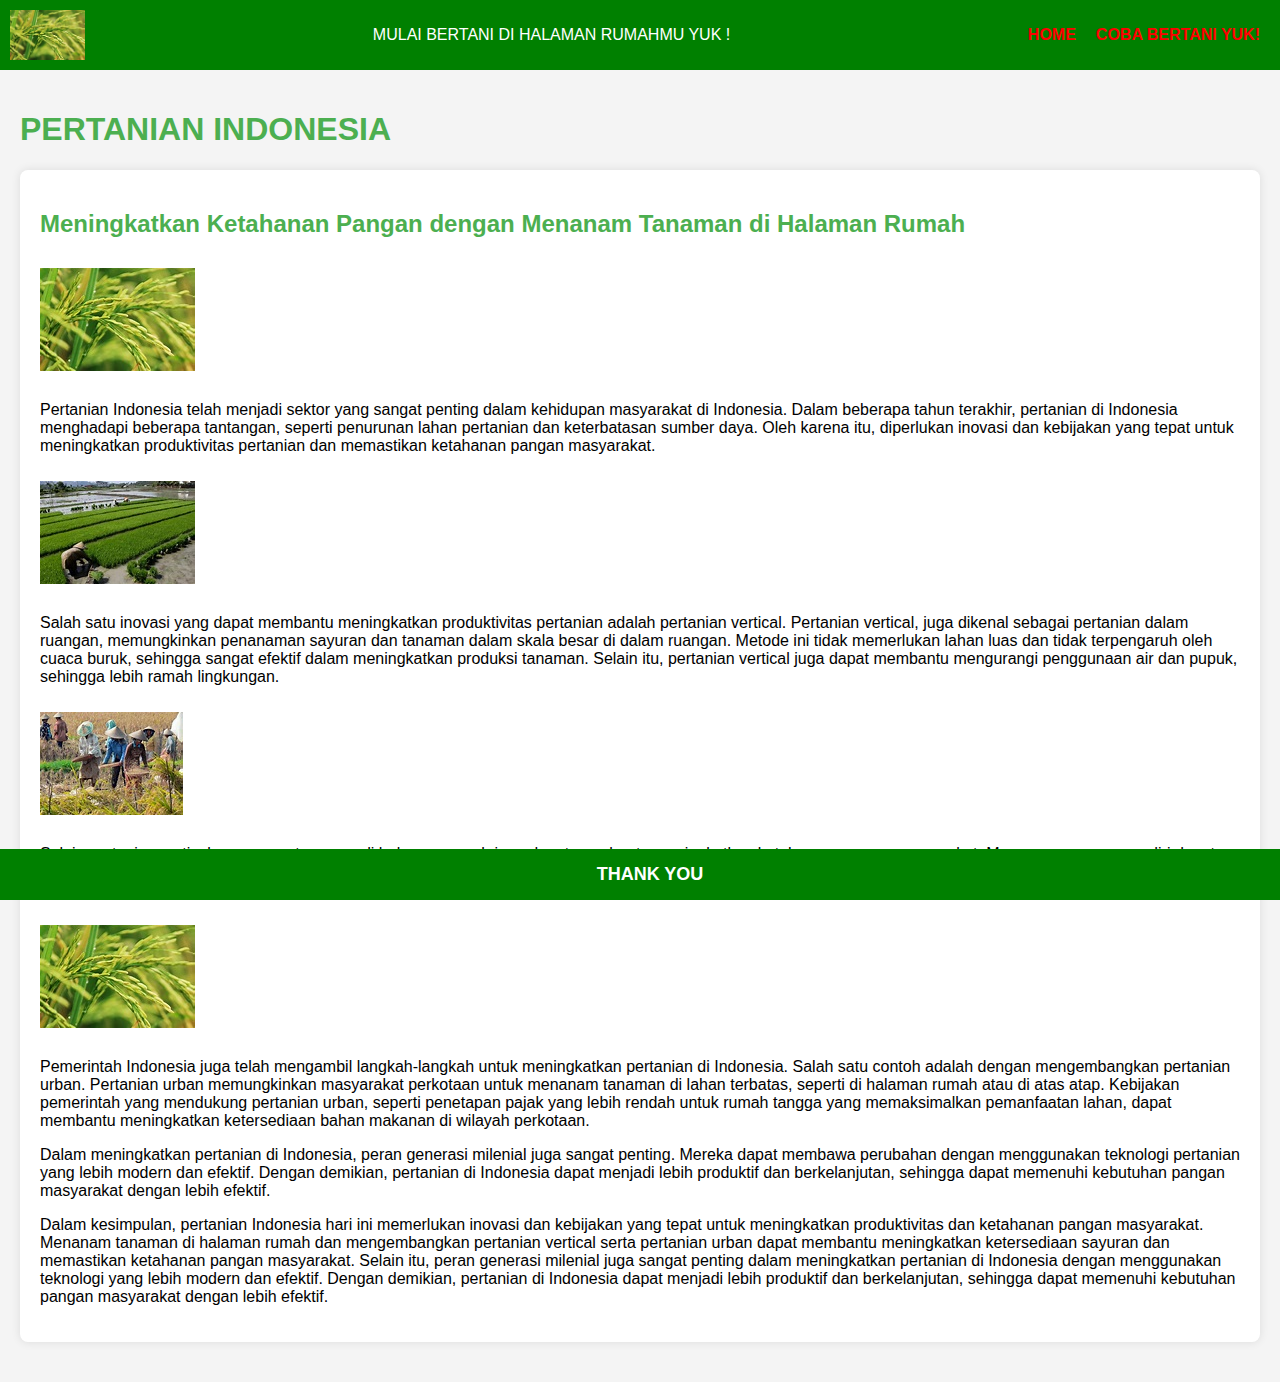
<file: index.html>
<!DOCTYPE html>
<html lang="en">
<head>
    <meta charset="UTF-8">
    <meta name="viewport" content="width=device-width, initial-scale=1.0">
    <title>PERTANIAN</title>
    <style>
        body {
            font-family: Arial, sans-serif;
            background-color: #f4f4f4;
            margin: 0;
            padding: 0;
        }
        .navbar-container {
            background-color: #008000;
            padding: 10px;
            display: flex;
            justify-content: space-between;
            align-items: center;
            color: white;
        }
        .navbar-container ul {
            list-style-type: none;
            padding: 0;
            display: flex;
            margin: 0;
        }
        .navbar-container li {
            margin: 0 10px;
        }
        .navbar-container a {
            color: #ff0000;
            text-decoration: none;
            font-weight: bold;
        }
        .navbar-container a:hover {
            color: #fff;
        }
        .navbar-container img {
            height: 50px;
        }
        .container-content {
            padding: 20px;
        }
        .container-content h1 {
            color: #4CAF50;
        }
        .essay-content {
            background-color: white;
            padding: 20px;
            box-shadow: 0 0 10px rgba(0, 0, 0, 0.1);
            border-radius: 8px;
            margin-bottom: 20px;
        }
        .essay-content h2 {
            color: #4CAF50;
        }
        .essay-content img {
            max-width: 100%;
            height: auto;
            margin: 10px 0;
        }
        .container-footer {
            background-color: #008000;
            color: white;
            text-align: center;
            padding: 10px;
            position: fixed;
            bottom: 0;
            width: 100%;
        }
        .container-footer h1 {
            font-size: 18px;
            margin: 5px 0;
        }
    </style>
</head>
<body>
    <div class="navbar-container">
        <img src="tani1.jpg" alt="Logo">
        <ul>
            <li>MULAI BERTANI DI HALAMAN RUMAHMU YUK !</li>
        </ul>
        <ul>
            <li><a href="#">HOME</a></li>
            <li><a href="kumpul.html">COBA BERTANI YUK!</a></li>
        </ul>
    </div>
    <div class="container-content">
        <h1>PERTANIAN INDONESIA</h1>
        <div class="essay-content">
            <h2>Meningkatkan Ketahanan Pangan dengan Menanam Tanaman di Halaman Rumah</h2>
            <img src="tani1.jpg" class="TANI1">
            <p>Pertanian Indonesia telah menjadi sektor yang sangat penting dalam kehidupan masyarakat di Indonesia. Dalam beberapa tahun terakhir, pertanian di Indonesia menghadapi beberapa tantangan, seperti penurunan lahan pertanian dan keterbatasan sumber daya. Oleh karena itu, diperlukan inovasi dan kebijakan yang tepat untuk meningkatkan produktivitas pertanian dan memastikan ketahanan pangan masyarakat.</p>
            <img src="tani2.jpeg" alt="Gambar Pertanian 2">
            <p>Salah satu inovasi yang dapat membantu meningkatkan produktivitas pertanian adalah pertanian vertical. Pertanian vertical, juga dikenal sebagai pertanian dalam ruangan, memungkinkan penanaman sayuran dan tanaman dalam skala besar di dalam ruangan. Metode ini tidak memerlukan lahan luas dan tidak terpengaruh oleh cuaca buruk, sehingga sangat efektif dalam meningkatkan produksi tanaman. Selain itu, pertanian vertical juga dapat membantu mengurangi penggunaan air dan pupuk, sehingga lebih ramah lingkungan.</p>
            <img src="tani3.jpeg" alt="Gambar Pertanian 3">
            <p>Selain pertanian vertical, menanam tanaman di halaman rumah juga dapat membantu meningkatkan ketahanan pangan masyarakat. Menanam sayuran sendiri dapat membantu menghemat uang dalam jangka panjang dan memastikan ketersediaan sayuran yang fresh dan berkualitas. Selain itu, menanam tanaman di halaman rumah juga dapat membantu meningkatkan kesadaran masyarakat terhadap pentingnya pertanian dan keterjaminan pangan.</p>
            <img src="tani1.jpg" alt="Gambar Pertanian 4">
            <p>Pemerintah Indonesia juga telah mengambil langkah-langkah untuk meningkatkan pertanian di Indonesia. Salah satu contoh adalah dengan mengembangkan pertanian urban. Pertanian urban memungkinkan masyarakat perkotaan untuk menanam tanaman di lahan terbatas, seperti di halaman rumah atau di atas atap. Kebijakan pemerintah yang mendukung pertanian urban, seperti penetapan pajak yang lebih rendah untuk rumah tangga yang memaksimalkan pemanfaatan lahan, dapat membantu meningkatkan ketersediaan bahan makanan di wilayah perkotaan.</p>
            <p>Dalam meningkatkan pertanian di Indonesia, peran generasi milenial juga sangat penting. Mereka dapat membawa perubahan dengan menggunakan teknologi pertanian yang lebih modern dan efektif. Dengan demikian, pertanian di Indonesia dapat menjadi lebih produktif dan berkelanjutan, sehingga dapat memenuhi kebutuhan pangan masyarakat dengan lebih efektif.</p>
            <p>Dalam kesimpulan, pertanian Indonesia hari ini memerlukan inovasi dan kebijakan yang tepat untuk meningkatkan produktivitas dan ketahanan pangan masyarakat. Menanam tanaman di halaman rumah dan mengembangkan pertanian vertical serta pertanian urban dapat membantu meningkatkan ketersediaan sayuran dan memastikan ketahanan pangan masyarakat. Selain itu, peran generasi milenial juga sangat penting dalam meningkatkan pertanian di Indonesia dengan menggunakan teknologi yang lebih modern dan efektif. Dengan demikian, pertanian di Indonesia dapat menjadi lebih produktif dan berkelanjutan, sehingga dapat memenuhi kebutuhan pangan masyarakat dengan lebih efektif.</p>
        </div>
    </div>
    <div class="container-footer">
        <h1>THANK YOU</h1>
    </div>
</body>
</html>
</file>
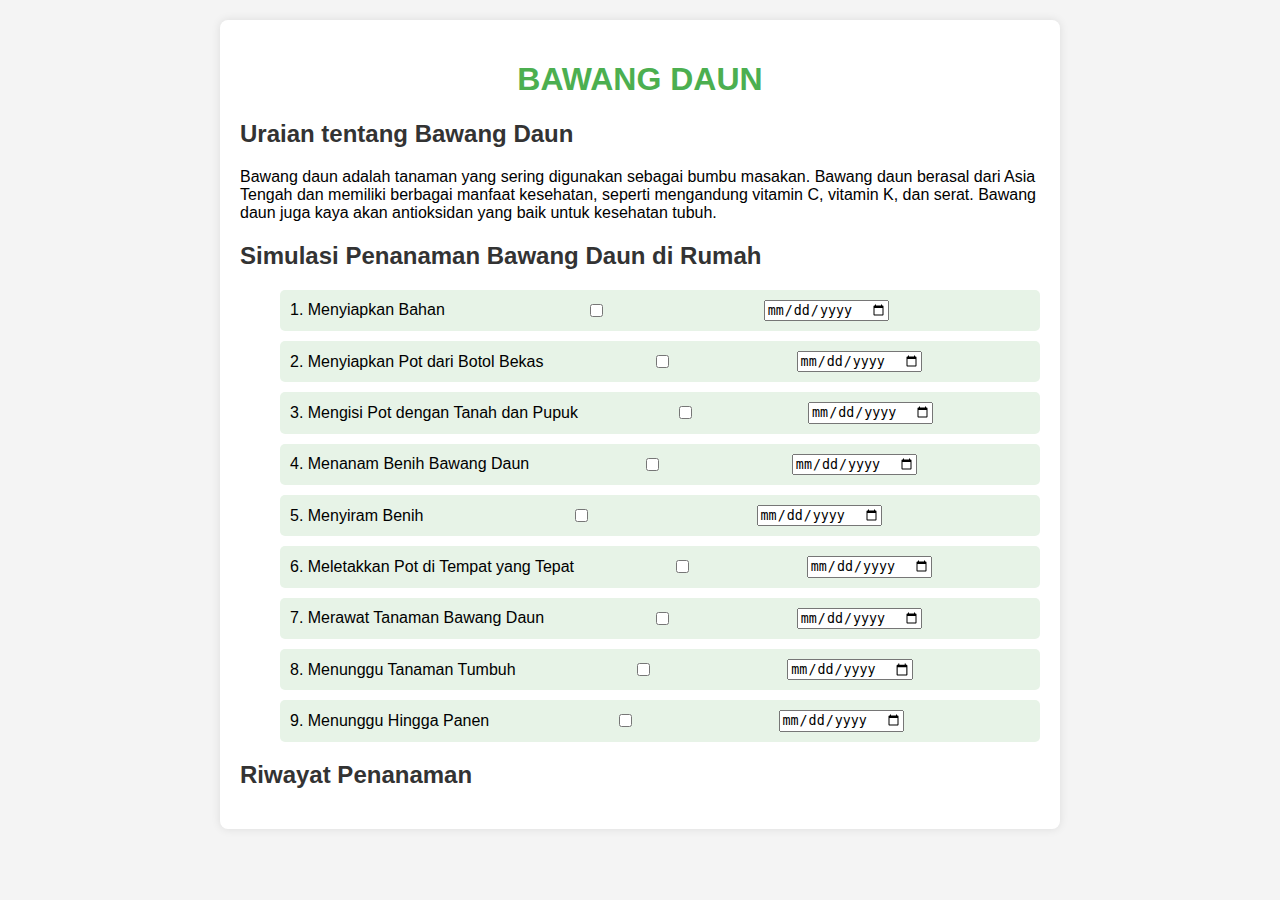
<file: bdaun.html>
<!DOCTYPE html>
<html lang="en">
<head>
    <meta charset="UTF-8">
    <meta name="viewport" content="width=device-width, initial-scale=1.0">
    <title>Penanaman Bawang Daun di Rumah</title>
    <style>
        body {
            font-family: Arial, sans-serif;
            background-color: #f4f4f4;
            margin: 0;
            padding: 20px;
        }
        .container {
            max-width: 800px;
            margin: auto;
            background: white;
            padding: 20px;
            box-shadow: 0 0 10px rgba(0, 0, 0, 0.1);
            border-radius: 8px;
        }
        h1 {
            text-align: center;
            color: #4CAF50;
        }
        h2 {
            color: #333;
        }
        ul {
            list-style-type: none;
            padding: 0;
        }
        li {
            background: #e7f3e7;
            margin: 10px 0;
            padding: 10px;
            border-radius: 5px;
        }
        .task {
            display: flex;
            justify-content: space-between;
            align-items: center;
        }
        .task input[type="checkbox"] {
            margin-right: 10px;
        }
        .task input[type="date"] {
            margin-left: 10px;
        }
        .message-box {
            display: none;
            position: fixed;
            top: 50%;
            left: 50%;
            transform: translate(-50%, -50%);
            width: 200px;
            padding: 20px;
            background-color: white;
            box-shadow: 0 0 10px rgba(0, 0, 0, 0.1);
            border-radius: 8px;
            text-align: center;
        }
        .message-box img {
            width: 80px;
            height: 80px;
        }
    </style>
    <script>
        document.addEventListener('DOMContentLoaded', function() {
            const tasks = document.querySelectorAll('.task input[type="checkbox"]');
            tasks.forEach(task => {
                task.addEventListener('change', function() {
                    const taskDateInput = this.parentElement.querySelector('input[type="date"]');
                    if (this.checked) {
                        const now = new Date();
                        taskDateInput.value = now.toISOString().substring(0, 10);
                    } else {
                        taskDateInput.value = '';
                    }
                    updateHistory();
                    checkCompletion();
                });
            });
        });

        function updateHistory() {
            const history = [];
            document.querySelectorAll('.task input[type="checkbox"]').forEach(task => {
                if (task.checked) {
                    const taskName = task.parentElement.querySelector('label').innerText;
                    const taskDate = task.parentElement.querySelector('input[type="date"]').value;
                    history.push(`${taskDate}: ${taskName}`);
                }
            });
            document.getElementById('history').innerText = history.join('\n');
        }

        function checkCompletion() {
            const tasks = document.querySelectorAll('.task input[type="checkbox"]');
            if (Array.from(tasks).every(task => task.checked)) {
                showCompletionMessage();
            }
        }

        function showCompletionMessage() {
            const messageBox = document.createElement('div');
            messageBox.classList.add('message-box');
            messageBox.innerHTML = `
                <img src="https://via.placeholder.com/80x80.png?text=🥳" alt="Selamat">
                <p>Selamat! Bawang daunmu siap dipanen.</p>
            `;
            document.body.appendChild(messageBox);
            messageBox.style.display = 'block';
            setTimeout(() => {
                messageBox.style.display = 'none';
            }, 3000);
        }
    </script>
</head>
<body>
    <div class="container">
        <h1>BAWANG DAUN</h1>
        <h2>Uraian tentang Bawang Daun</h2>
        <p>Bawang daun adalah tanaman yang sering digunakan sebagai bumbu masakan. Bawang daun berasal dari Asia Tengah dan memiliki berbagai manfaat kesehatan, seperti mengandung vitamin C, vitamin K, dan serat. Bawang daun juga kaya akan antioksidan yang baik untuk kesehatan tubuh.</p>
        
        <h2>Simulasi Penanaman Bawang Daun di Rumah</h2>
        <ol>
            <li class="task">
                <label>1. Menyiapkan Bahan</label>
                <input type="checkbox">
                <input type="date">
                <span class="timestamp"></span>
            </li>
            <li class="task">
                <label>2. Menyiapkan Pot dari Botol Bekas</label>
                <input type="checkbox">
                <input type="date">
                <span class="timestamp"></span>
            </li>
            <li class="task">
                <label>3. Mengisi Pot dengan Tanah dan Pupuk</label>
                <input type="checkbox">
                <input type="date">
                <span class="timestamp"></span>
            </li>
            <li class="task">
                <label>4. Menanam Benih Bawang Daun</label>
                <input type="checkbox">
                <input type="date">
                <span class="timestamp"></span>
            </li>
            <li class="task">
                <label>5. Menyiram Benih</label>
                <input type="checkbox">
                <input type="date">
                <span class="timestamp"></span>
            </li>
            <li class="task">
                <label>6. Meletakkan Pot di Tempat yang Tepat</label>
                <input type="checkbox">
                <input type="date">
                <span class="timestamp"></span>
            </li>
            <li class="task">
                <label>7. Merawat Tanaman Bawang Daun</label>
                <input type="checkbox">
                <input type="date">
                <span class="timestamp"></span>
            </li>
            <li class="task">
                <label>8. Menunggu Tanaman Tumbuh</label>
                <input type="checkbox">
                <input type="date">
                <span class="timestamp"></span>
            </li>
            <li class="task">
                <label>9. Menunggu Hingga Panen</label>
                <input type="checkbox">
                <input type="date">
                <span class="timestamp"></span>
            </li>
        </ol>
        
        <h2>Riwayat Penanaman</h2>
        <pre id="history"></pre>
    </div>
</body>
</html>
</file>
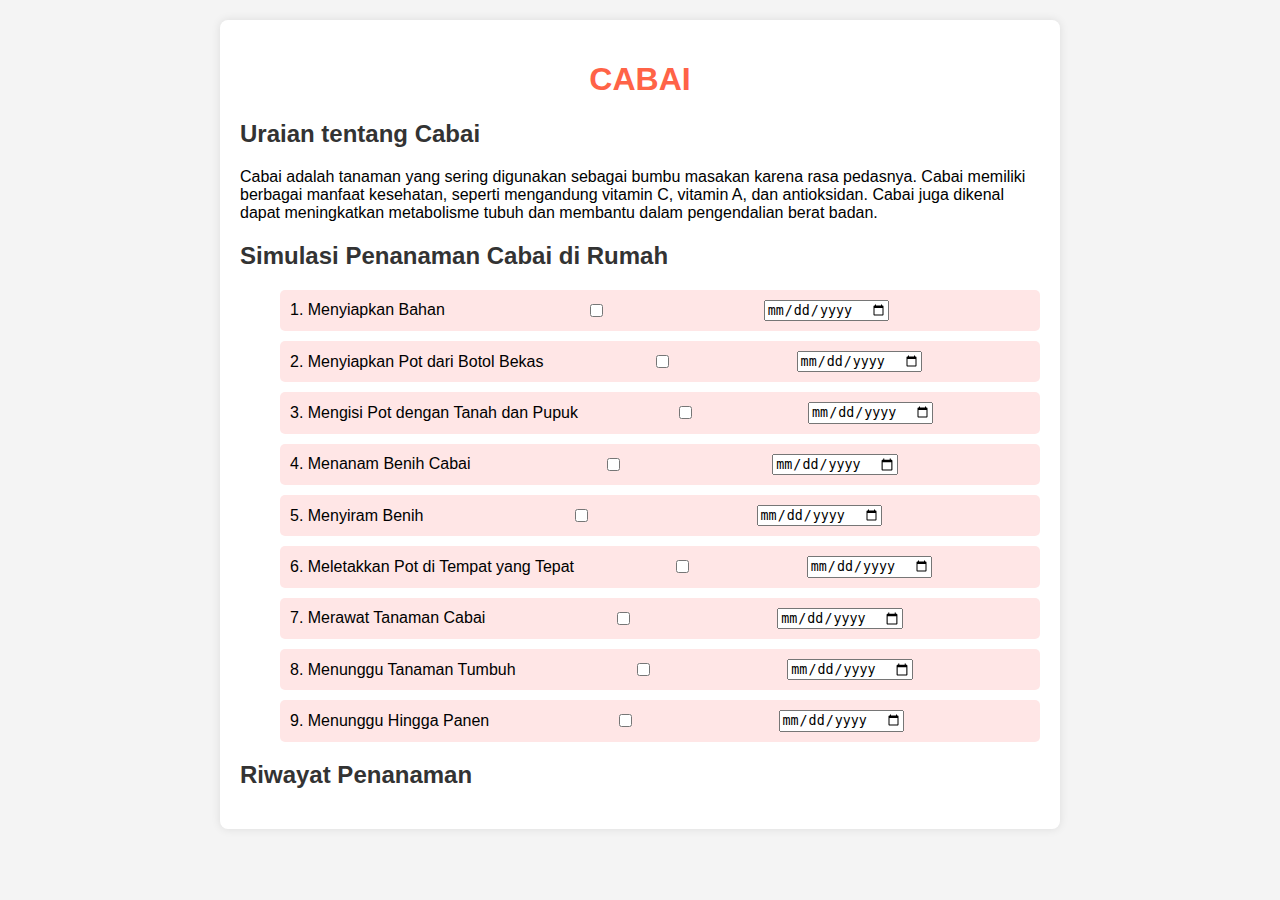
<file: cabai.html>
<!DOCTYPE html>
<html lang="en">
<head>
    <meta charset="UTF-8">
    <meta name="viewport" content="width=device-width, initial-scale=1.0">
    <title>Penanaman Cabai di Rumah</title>
    <style>
        body {
            font-family: Arial, sans-serif;
            background-color: #f4f4f4;
            margin: 0;
            padding: 20px;
        }
        .container {
            max-width: 800px;
            margin: auto;
            background: white;
            padding: 20px;
            box-shadow: 0 0 10px rgba(0, 0, 0, 0.1);
            border-radius: 8px;
        }
        h1 {
            text-align: center;
            color: #FF6347; /* Tomato color */
        }
        h2 {
            color: #333;
        }
        ul {
            list-style-type: none;
            padding: 0;
        }
        li {
            background: #ffe6e6; /* Light red background */
            margin: 10px 0;
            padding: 10px;
            border-radius: 5px;
        }
        .task {
            display: flex;
            justify-content: space-between;
            align-items: center;
        }
        .task input[type="checkbox"] {
            margin-right: 10px;
        }
        .task input[type="date"] {
            margin-left: 10px;
        }
        .message-box {
            display: none;
            position: fixed;
            top: 50%;
            left: 50%;
            transform: translate(-50%, -50%);
            width: 200px;
            padding: 20px;
            background-color: white;
            box-shadow: 0 0 10px rgba(0, 0, 0, 0.1);
            border-radius: 8px;
            text-align: center;
        }
        .message-box img {
            width: 80px;
            height: 80px;
        }
    </style>
    <script>
        document.addEventListener('DOMContentLoaded', function() {
            const tasks = document.querySelectorAll('.task input[type="checkbox"]');
            tasks.forEach(task => {
                task.addEventListener('change', function() {
                    const taskDateInput = this.parentElement.querySelector('input[type="date"]');
                    if (this.checked) {
                        const now = new Date();
                        taskDateInput.value = now.toISOString().substring(0, 10);
                    } else {
                        taskDateInput.value = '';
                    }
                    updateHistory();
                    checkCompletion();
                });
            });
        });

        function updateHistory() {
            const history = [];
            document.querySelectorAll('.task input[type="checkbox"]').forEach(task => {
                if (task.checked) {
                    const taskName = task.parentElement.querySelector('label').innerText;
                    const taskDate = task.parentElement.querySelector('input[type="date"]').value;
                    history.push(`${taskDate}: ${taskName}`);
                }
            });
            document.getElementById('history').innerText = history.join('\n');
        }

        function checkCompletion() {
            const tasks = document.querySelectorAll('.task input[type="checkbox"]');
            if (Array.from(tasks).every(task => task.checked)) {
                showCompletionMessage();
            }
        }

        function showCompletionMessage() {
            const messageBox = document.createElement('div');
            messageBox.classList.add('message-box');
            messageBox.innerHTML = `
                <img src="https://via.placeholder.com/80x80.png?text=🥳" alt="Selamat">
                <p>Selamat! Cabai Anda siap dipanen.</p>
            `;
            document.body.appendChild(messageBox);
            messageBox.style.display = 'block';
            setTimeout(() => {
                messageBox.style.display = 'none';
            }, 3000);
        }
    </script>
</head>
<body>
    <div class="container">
        <h1>CABAI</h1>
        <h2>Uraian tentang Cabai</h2>
        <p>Cabai adalah tanaman yang sering digunakan sebagai bumbu masakan karena rasa pedasnya. Cabai memiliki berbagai manfaat kesehatan, seperti mengandung vitamin C, vitamin A, dan antioksidan. Cabai juga dikenal dapat meningkatkan metabolisme tubuh dan membantu dalam pengendalian berat badan.</p>
        
        <h2>Simulasi Penanaman Cabai di Rumah</h2>
        <ol>
            <li class="task">
                <label>1. Menyiapkan Bahan</label>
                <input type="checkbox">
                <input type="date">
                <span class="timestamp"></span>
            </li>
            <li class="task">
                <label>2. Menyiapkan Pot dari Botol Bekas</label>
                <input type="checkbox">
                <input type="date">
                <span class="timestamp"></span>
            </li>
            <li class="task">
                <label>3. Mengisi Pot dengan Tanah dan Pupuk</label>
                <input type="checkbox">
                <input type="date">
                <span class="timestamp"></span>
            </li>
            <li class="task">
                <label>4. Menanam Benih Cabai</label>
                <input type="checkbox">
                <input type="date">
                <span class="timestamp"></span>
            </li>
            <li class="task">
                <label>5. Menyiram Benih</label>
                <input type="checkbox">
                <input type="date">
                <span class="timestamp"></span>
            </li>
            <li class="task">
                <label>6. Meletakkan Pot di Tempat yang Tepat</label>
                <input type="checkbox">
                <input type="date">
                <span class="timestamp"></span>
            </li>
            <li class="task">
                <label>7. Merawat Tanaman Cabai</label>
                <input type="checkbox">
                <input type="date">
                <span class="timestamp"></span>
            </li>
            <li class="task">
                <label>8. Menunggu Tanaman Tumbuh</label>
                <input type="checkbox">
                <input type="date">
                <span class="timestamp"></span>
            </li>
            <li class="task">
                <label>9. Menunggu Hingga Panen</label>
                <input type="checkbox">
                <input type="date">
                <span class="timestamp"></span>
            </li>
        </ol>
        
        <h2>Riwayat Penanaman</h2>
        <pre id="history"></pre>
    </div>
</body>
</html>
</file>
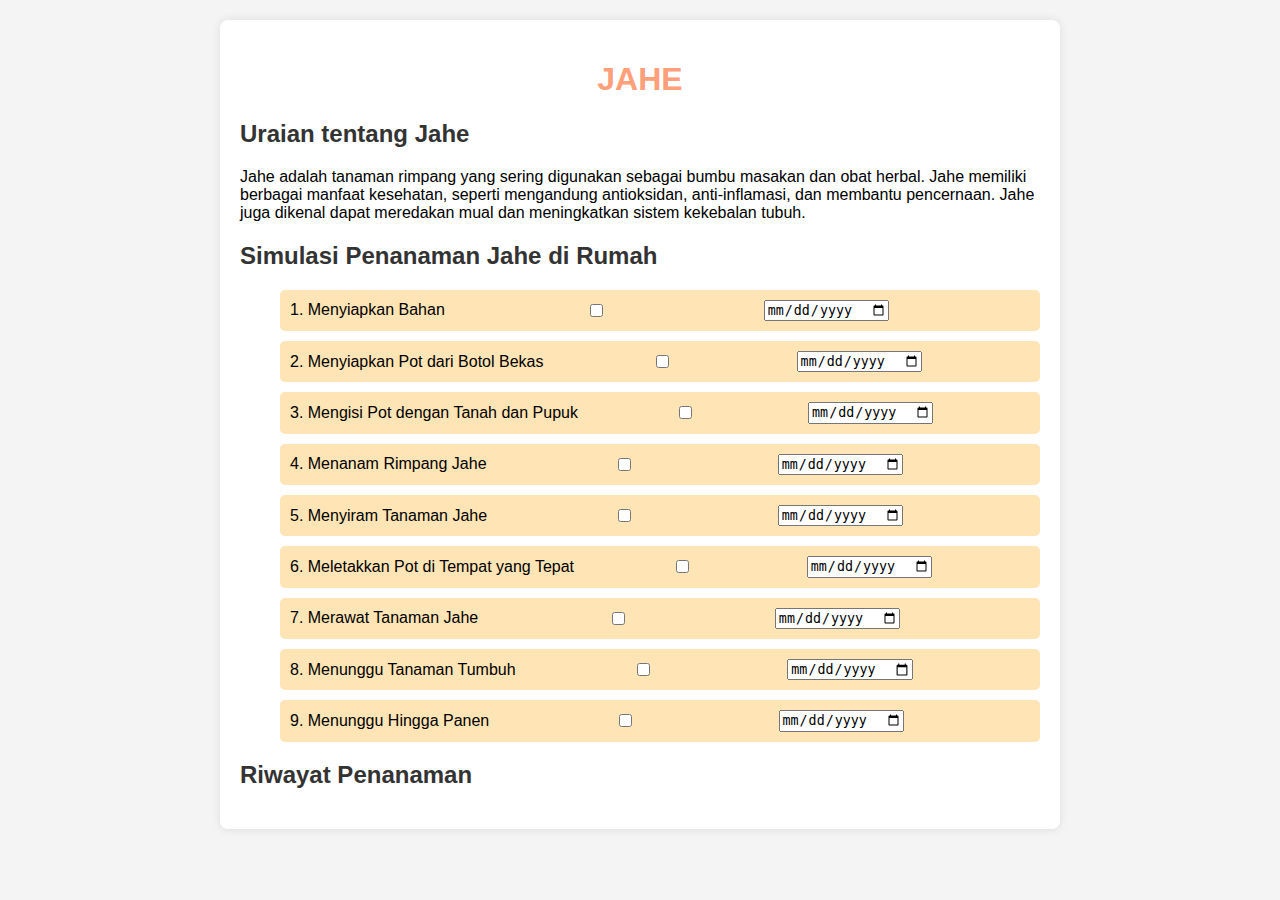
<file: jahe.html>
<!DOCTYPE html>
<html lang="en">
<head>
    <meta charset="UTF-8">
    <meta name="viewport" content="width=device-width, initial-scale=1.0">
    <title>Penanaman Jahe di Rumah</title>
    <style>
        body {
            font-family: Arial, sans-serif;
            background-color: #f4f4f4;
            margin: 0;
            padding: 20px;
        }
        .container {
            max-width: 800px;
            margin: auto;
            background: white;
            padding: 20px;
            box-shadow: 0 0 10px rgba(0, 0, 0, 0.1);
            border-radius: 8px;
        }
        h1 {
            text-align: center;
            color: #FFA07A; /* Light Salmon color */
        }
        h2 {
            color: #333;
        }
        ul {
            list-style-type: none;
            padding: 0;
        }
        li {
            background: #FFE4B5; /* Moccasin background */
            margin: 10px 0;
            padding: 10px;
            border-radius: 5px;
        }
        .task {
            display: flex;
            justify-content: space-between;
            align-items: center;
        }
        .task input[type="checkbox"] {
            margin-right: 10px;
        }
        .task input[type="date"] {
            margin-left: 10px;
        }
        .message-box {
            display: none;
            position: fixed;
            top: 50%;
            left: 50%;
            transform: translate(-50%, -50%);
            width: 200px;
            padding: 20px;
            background-color: white;
            box-shadow: 0 0 10px rgba(0, 0, 0, 0.1);
            border-radius: 8px;
            text-align: center;
        }
        .message-box img {
            width: 80px;
            height: 80px;
        }
    </style>
    <script>
        document.addEventListener('DOMContentLoaded', function() {
            const tasks = document.querySelectorAll('.task input[type="checkbox"]');
            tasks.forEach(task => {
                task.addEventListener('change', function() {
                    const taskDateInput = this.parentElement.querySelector('input[type="date"]');
                    if (this.checked) {
                        const now = new Date();
                        taskDateInput.value = now.toISOString().substring(0, 10);
                    } else {
                        taskDateInput.value = '';
                    }
                    updateHistory();
                    checkCompletion();
                });
            });
        });

        function updateHistory() {
            const history = [];
            document.querySelectorAll('.task input[type="checkbox"]').forEach(task => {
                if (task.checked) {
                    const taskName = task.parentElement.querySelector('label').innerText;
                    const taskDate = task.parentElement.querySelector('input[type="date"]').value;
                    history.push(`${taskDate}: ${taskName}`);
                }
            });
            document.getElementById('history').innerText = history.join('\n');
        }

        function checkCompletion() {
            const tasks = document.querySelectorAll('.task input[type="checkbox"]');
            if (Array.from(tasks).every(task => task.checked)) {
                showCompletionMessage();
            }
        }

        function showCompletionMessage() {
            const messageBox = document.createElement('div');
            messageBox.classList.add('message-box');
            messageBox.innerHTML = `
                <img src="https://via.placeholder.com/80x80.png?text=🥳" alt="Selamat">
                <p>Selamat! Jahe Anda siap dipanen.</p>
            `;
            document.body.appendChild(messageBox);
            messageBox.style.display = 'block';
            setTimeout(() => {
                messageBox.style.display = 'none';
            }, 3000);
        }
    </script>
</head>
<body>
    <div class="container">
        <h1>JAHE</h1>
        <h2>Uraian tentang Jahe</h2>
        <p>Jahe adalah tanaman rimpang yang sering digunakan sebagai bumbu masakan dan obat herbal. Jahe memiliki berbagai manfaat kesehatan, seperti mengandung antioksidan, anti-inflamasi, dan membantu pencernaan. Jahe juga dikenal dapat meredakan mual dan meningkatkan sistem kekebalan tubuh.</p>
        
        <h2>Simulasi Penanaman Jahe di Rumah</h2>
        <ol>
            <li class="task">
                <label>1. Menyiapkan Bahan</label>
                <input type="checkbox">
                <input type="date">
                <span class="timestamp"></span>
            </li>
            <li class="task">
                <label>2. Menyiapkan Pot dari Botol Bekas</label>
                <input type="checkbox">
                <input type="date">
                <span class="timestamp"></span>
            </li>
            <li class="task">
                <label>3. Mengisi Pot dengan Tanah dan Pupuk</label>
                <input type="checkbox">
                <input type="date">
                <span class="timestamp"></span>
            </li>
            <li class="task">
                <label>4. Menanam Rimpang Jahe</label>
                <input type="checkbox">
                <input type="date">
                <span class="timestamp"></span>
            </li>
            <li class="task">
                <label>5. Menyiram Tanaman Jahe</label>
                <input type="checkbox">
                <input type="date">
                <span class="timestamp"></span>
            </li>
            <li class="task">
                <label>6. Meletakkan Pot di Tempat yang Tepat</label>
                <input type="checkbox">
                <input type="date">
                <span class="timestamp"></span>
            </li>
            <li class="task">
                <label>7. Merawat Tanaman Jahe</label>
                <input type="checkbox">
                <input type="date">
                <span class="timestamp"></span>
            </li>
            <li class="task">
                <label>8. Menunggu Tanaman Tumbuh</label>
                <input type="checkbox">
                <input type="date">
                <span class="timestamp"></span>
            </li>
            <li class="task">
                <label>9. Menunggu Hingga Panen</label>
                <input type="checkbox">
                <input type="date">
                <span class="timestamp"></span>
            </li>
        </ol>
        
        <h2>Riwayat Penanaman</h2>
        <pre id="history"></pre>
    </div>
</body>
</html>
</file>
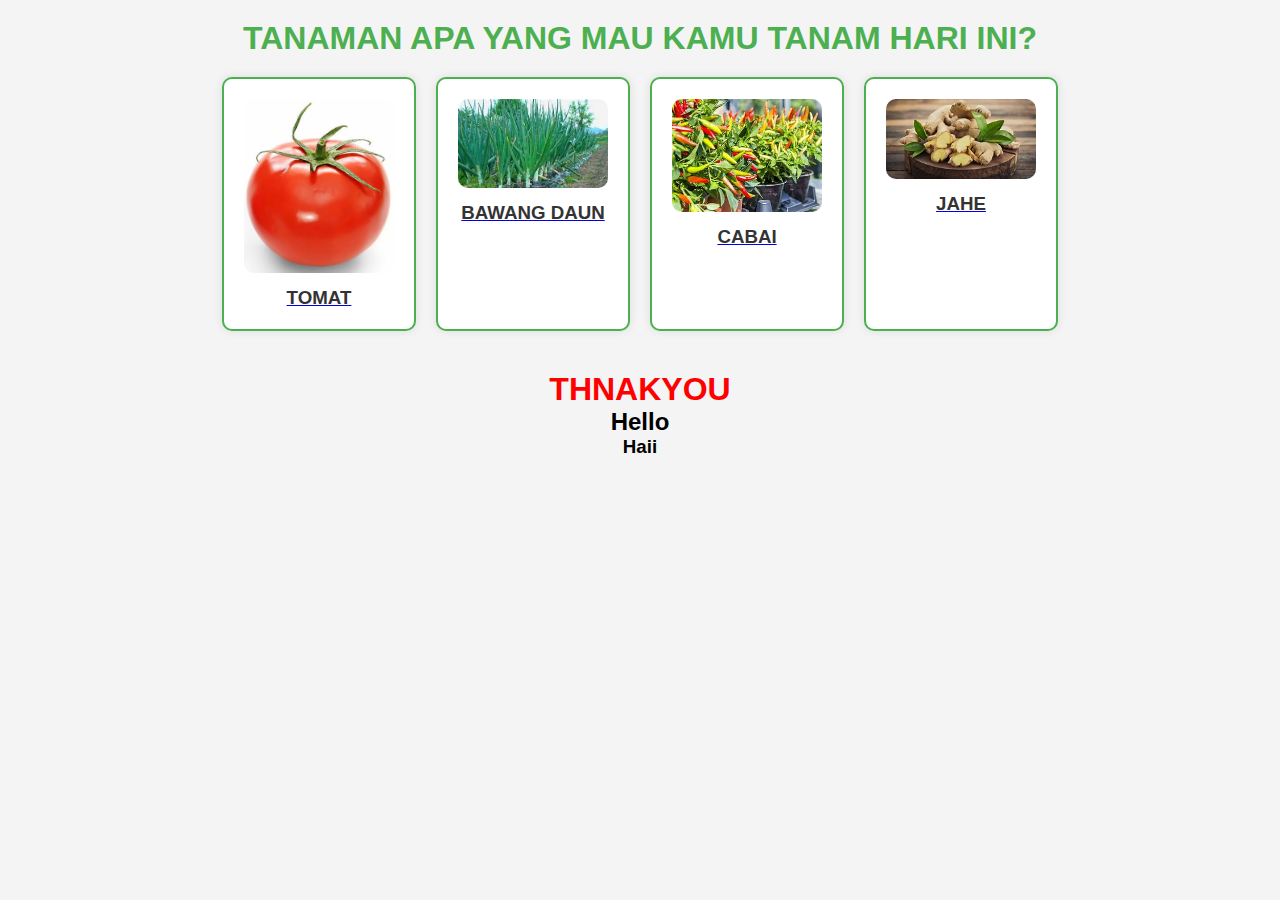
<file: kumpul.html>
<!DOCTYPE html>
<html lang="en">
<head>
    <meta charset="UTF-8">
    <meta name="viewport" content="width=device-width, initial-scale=1.0">
    <title>SAYURAN PILIHAN YANG MAU DITANAM</title>
    <link rel="stylesheet" href="styles.css">
    <style>
        body {
            font-family: Arial, sans-serif;
            background-color: #f4f4f4;
            margin: 0;
            padding: 20px;
        }
        .container {
            text-align: center;
        }
        h1 {
            color: #4CAF50;
        }
        .choice-container {
            display: flex;
            justify-content: center;
            gap: 20px;
            margin-top: 20px;
        }
        .choice-box {
            background-color: #ffffff;
            border: 2px solid #4CAF50;
            border-radius: 10px;
            padding: 20px;
            width: 150px;
            box-shadow: 0 0 10px rgba(0, 0, 0, 0.1);
            transition: transform 0.2s;
        }
        .choice-box:hover {
            transform: scale(1.05);
            cursor: pointer;
        }
        .choice-box img {
            width: 100%;
            border-radius: 10px;
        }
        .choice-box h3 {
            margin-top: 10px;
            color: #333;
        }
        .footer {
            margin-top: 40px;
        }
        .footer h1 {
            color: #ff0000;
        }
    </style>
</head>
<body class="container">
    <h1>TANAMAN APA YANG MAU KAMU TANAM HARI INI?</h1>
    <div class="choice-container">
        <a href="tomat.html" class="choice-box">
            <img src="TOMAT.jpg" alt="Tomat">
            <h3>TOMAT</h3>
        </a>
        <a href="bdaun.html" class="choice-box">
            <img src="bdw.jpg" alt="Bawang Daun">
            <h3>BAWANG DAUN</h3>
        </a>
        <a href="cabai.html" class="choice-box">
            <img src="cabe.jpg" alt="Bawang Daun">
            <h3>CABAI</h3>
        </a>
        <a href="jahe.html" class="choice-box">
            <img src="jahe.jpg" alt="Bawang Daun">
            <h3>JAHE</h3>
        </a>
    </div>
    <div class="footer">
        <h1>THNAKYOU</h1>
        <h2>Hello</h2>
        <h3>Haii</h3>
    </div>
</body>
</html>
</file>
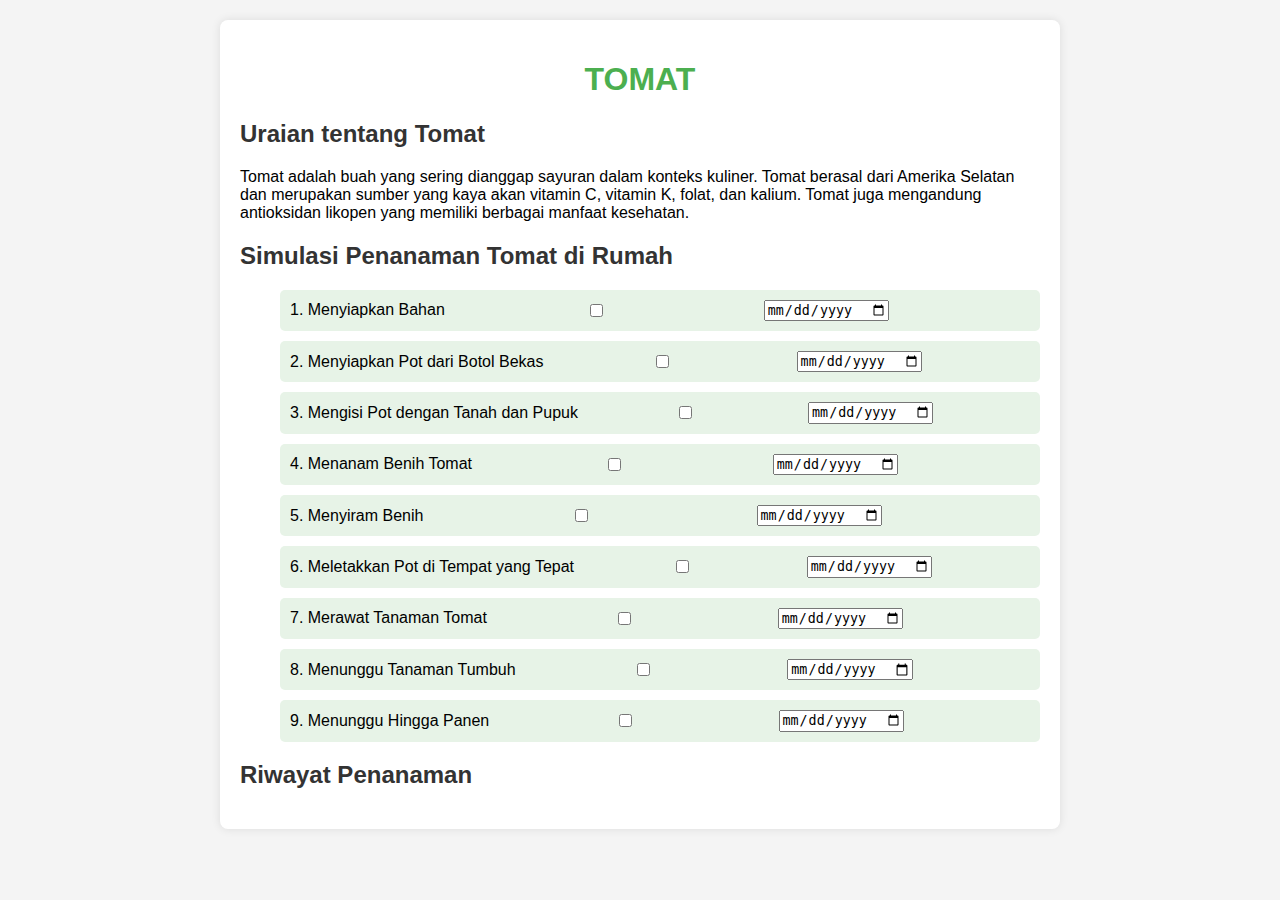
<file: tomat.html>
<!DOCTYPE html>
<html lang="en">
<head>
    <meta charset="UTF-8">
    <meta name="viewport" content="width=device-width, initial-scale=1.0">
    <title>Penanaman Tomat di Rumah</title>
    <style>
        body {
            font-family: Arial, sans-serif;
            background-color: #f4f4f4;
            margin: 0;
            padding: 20px;
        }
        .container {
            max-width: 800px;
            margin: auto;
            background: white;
            padding: 20px;
            box-shadow: 0 0 10px rgba(0, 0, 0, 0.1);
            border-radius: 8px;
        }
        h1 {
            text-align: center;
            color: #4CAF50;
        }
        h2 {
            color: #333;
        }
        ul {
            list-style-type: none;
            padding: 0;
        }
        li {
            background: #e7f3e7;
            margin: 10px 0;
            padding: 10px;
            border-radius: 5px;
        }
        .task {
            display: flex;
            justify-content: space-between;
            align-items: center;
        }
        .task input[type="checkbox"] {
            margin-right: 10px;
        }
        .task input[type="date"] {
            margin-left: 10px;
        }
    </style>
    <script>
        document.addEventListener('DOMContentLoaded', function() {
            const tasks = document.querySelectorAll('.task input[type="checkbox"]');
            tasks.forEach(task => {
                task.addEventListener('change', function() {
                    const taskDateInput = this.parentElement.querySelector('input[type="date"]');
                    if (this.checked) {
                        const now = new Date();
                        taskDateInput.value = now.toISOString().substring(0, 10);
                    } else {
                        taskDateInput.value = '';
                    }
                    updateHistory();
                    checkCompletion();
                });
            });
        });

        function updateHistory() {
            const history = [];
            document.querySelectorAll('.task input[type="checkbox"]').forEach(task => {
                if (task.checked) {
                    const taskName = task.parentElement.querySelector('label').innerText;
                    const taskDate = task.parentElement.querySelector('input[type="date"]').value;
                    history.push(`${taskDate}: ${taskName}`);
                }
            });
            document.getElementById('history').innerText = history.join('\n');
        }

        function checkCompletion() {
            const tasks = document.querySelectorAll('.task input[type="checkbox"]');
            if (Array.from(tasks).every(task => task.checked)) {
                alert('Selamat! Buah tomatmu siap dipanen.');
            }
        }
    </script>
</head>
<body>
    <div class="container">
        <h1>TOMAT</h1>
        <h2>Uraian tentang Tomat</h2>
        <p>Tomat adalah buah yang sering dianggap sayuran dalam konteks kuliner. Tomat berasal dari Amerika Selatan dan merupakan sumber yang kaya akan vitamin C, vitamin K, folat, dan kalium. Tomat juga mengandung antioksidan likopen yang memiliki berbagai manfaat kesehatan.</p>
        
        <h2>Simulasi Penanaman Tomat di Rumah</h2>
        <ol>
            <li class="task">
                <label>1. Menyiapkan Bahan</label>
                <input type="checkbox">
                <input type="date">
                <span class="timestamp"></span>
            </li>
            <li class="task">
                <label>2. Menyiapkan Pot dari Botol Bekas</label>
                <input type="checkbox">
                <input type="date">
                <span class="timestamp"></span>
            </li>
            <li class="task">
                <label>3. Mengisi Pot dengan Tanah dan Pupuk</label>
                <input type="checkbox">
                <input type="date">
                <span class="timestamp"></span>
            </li>
            <li class="task">
                <label>4. Menanam Benih Tomat</label>
                <input type="checkbox">
                <input type="date">
                <span class="timestamp"></span>
            </li>
            <li class="task">
                <label>5. Menyiram Benih</label>
                <input type="checkbox">
                <input type="date">
                <span class="timestamp"></span>
            </li>
            <li class="task">
                <label>6. Meletakkan Pot di Tempat yang Tepat</label>
                <input type="checkbox">
                <input type="date">
                <span class="timestamp"></span>
            </li>
            <li class="task">
                <label>7. Merawat Tanaman Tomat</label>
                <input type="checkbox">
                <input type="date">
                <span class="timestamp"></span>
            </li>
            <li class="task">
                <label>8. Menunggu Tanaman Tumbuh</label>
                <input type="checkbox">
                <input type="date">
                <span class="timestamp"></span>
            </li>
            <li class="task">
                <label>9. Menunggu Hingga Panen</label>
                <input type="checkbox">
                <input type="date">
                <span class="timestamp"></span>
            </li>
        </ol>
        
        <h2>Riwayat Penanaman</h2>
        <pre id="history"></pre>
    </div>
</body>
</html>
</file>
<file: styles.css>
*,
html {
    margin: 0;
    padding: 0;
}

.container {
     
}

.navbar-container {
    background-color: #26c63b;
    width: 100%;
    height: 100px;
}
.ul-navbar{
    display: flex;
    justify-content: center;
    align-items: center;
}

.li-navbar {
    background-color: rgb(9, 126, 19);
    list-style-type: none;
    padding: 20px;
    margin: 5px;
    font-size: 30px;
}

.container-content {
    display: flex;
    justify-content: center;
    align-items: center;

}

.img-content{
    width: 5%;
    height: 5%;
}

.container-footer{
    display: flex;
}

.h1-footer {
    font-size : 40px;
}

.TANI1 {
    width: 20%;
    height: 20%;
}
</file>
